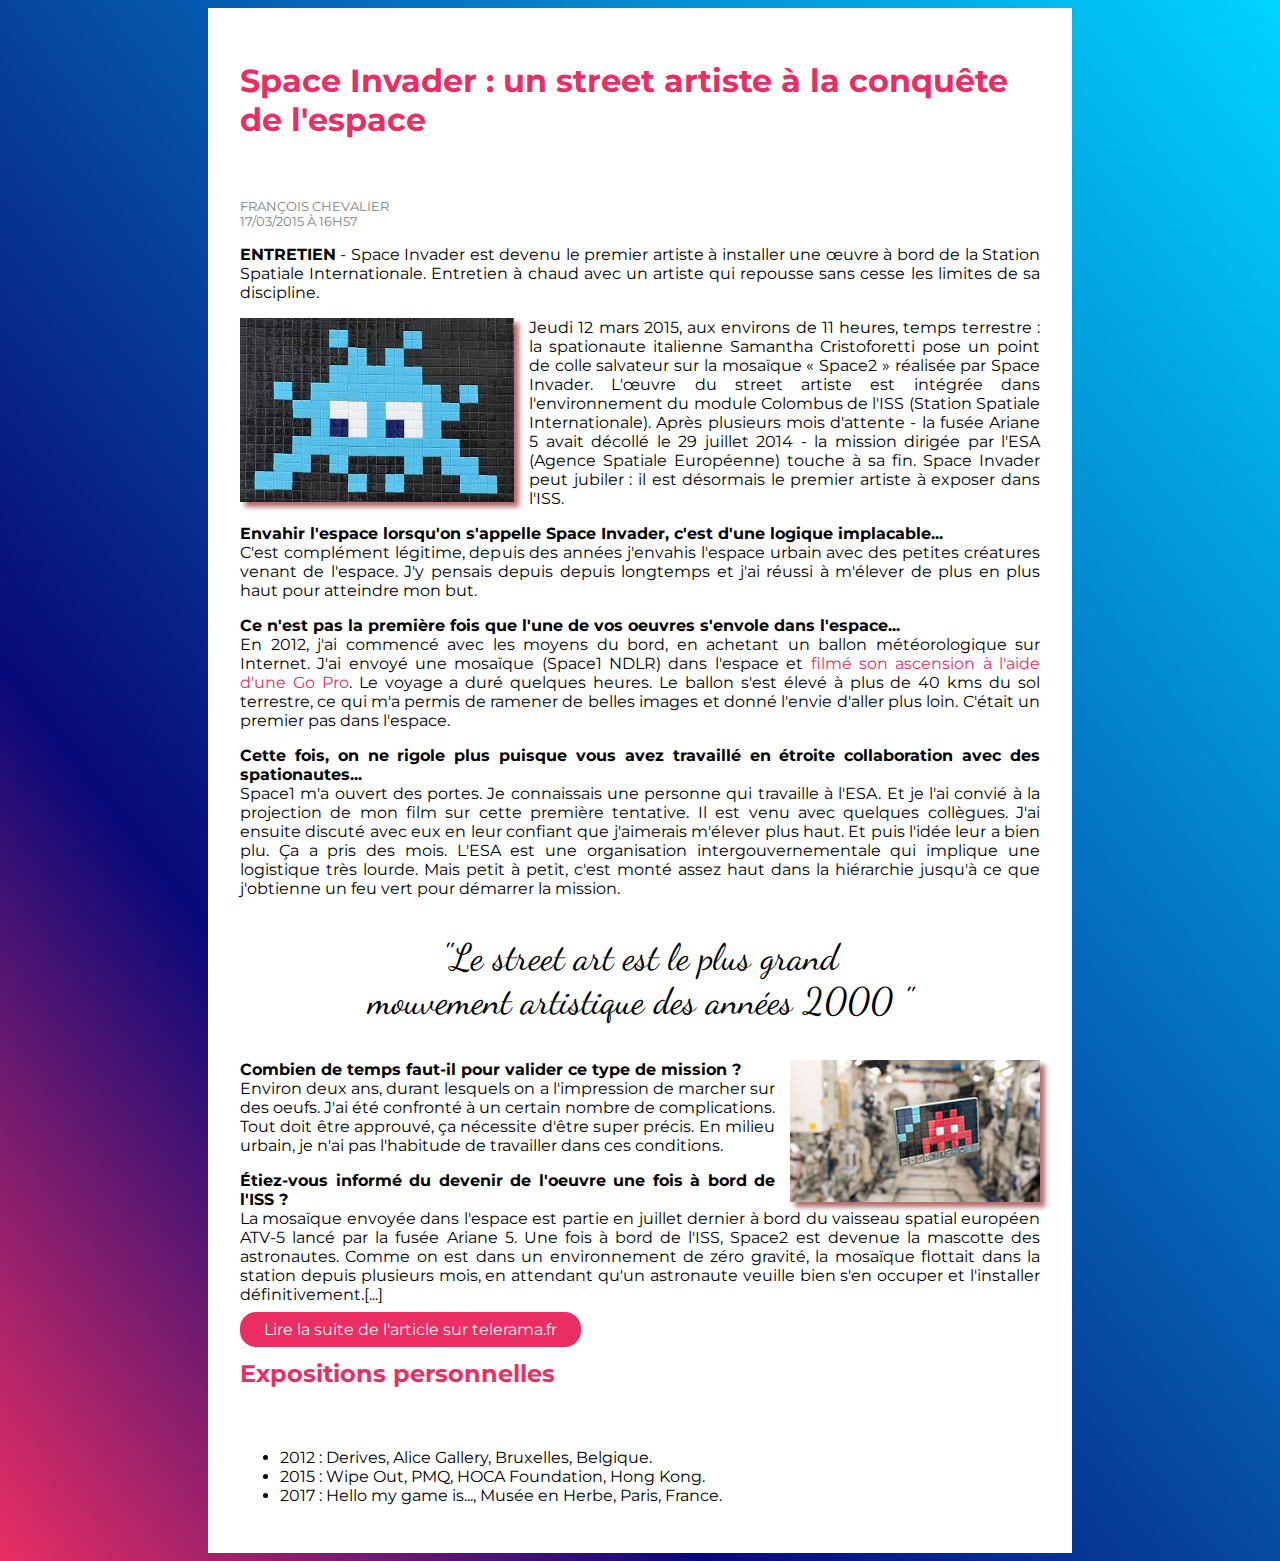
<file: TP1-HTML/index.html>
<!DOCTYPE html>
<html lang="fr">
<head>
    <meta charset="UTF-8">
    <link rel="stylesheet" href="style.css">
    <title>Space Invader : un street artiste à la conquête de l'espace</title>

<link href="https://fonts.googleapis.com/css2?family=Dancing+Script&family=Montserrat:ital,wght@0,400;0,700;1,400&display=swap" rel="stylesheet">

</head>

<body>
    <div class="main">
    <h1>Space Invader : un street artiste à la conquête de l'espace</h1>
    <p class="ref">François Chevalier<br>17/03/2015 à 16h57</p>
    <p><strong>ENTRETIEN</strong> - Space Invader est devenu le premier artiste à installer une œuvre à bord de la
        Station Spatiale Internationale. Entretien à chaud avec un artiste qui repousse sans cesse les limites de sa
        discipline.</p>

    <p><img src="images/spaceinvader-street.jpg" alt="" width="274" height="184" class="img-left">Jeudi 12 mars 2015, aux environs de 11
        heures, temps terrestre : la spationaute italienne Samantha Cristoforetti pose un point de colle salvateur sur
        la mosaïque « Space2 » réalisée par Space Invader. L'œuvre du street artiste est intégrée dans l'environnement
        du module Colombus de l'ISS (Station Spatiale Internationale). Après plusieurs mois d'attente - la fusée Ariane
        5 avait décollé le 29 juillet 2014 - la mission dirigée par l'ESA (Agence Spatiale Européenne) touche à sa fin.
        Space Invader peut jubiler : il est désormais le premier artiste à exposer dans l'ISS.</p>

    <p><strong>Envahir l'espace lorsqu'on s'appelle Space Invader, c'est d'une logique implacable...</strong>
        <br> C'est complément légitime, depuis des années j'envahis l'espace urbain avec des petites créatures venant de
        l'espace. J'y pensais depuis depuis longtemps et j'ai réussi à m'élever de plus en plus haut pour atteindre mon
        but.</p>

    <p><strong>Ce n'est pas la première fois que l'une de vos oeuvres s'envole dans l'espace...</strong>
        <br> En 2012, j'ai commencé avec les moyens du bord, en achetant un ballon météorologique sur Internet. J'ai
        envoyé une mosaïque (Space1 NDLR) dans l'espace et <a href="https://www.youtube.com/watch?v=dX0dPL50Nd4" >filmé
            son ascension à l'aide d'une Go Pro</a>. Le voyage a duré quelques heures. Le ballon s'est élevé à plus de
        40 kms du sol terrestre, ce qui m'a permis de ramener de belles images et donné l'envie d'aller plus loin.
        C'était un premier pas dans l'espace.</p>

    <p><strong>Cette fois, on ne rigole plus puisque vous avez travaillé en étroite collaboration avec des
            spationautes...</strong>
        <br> Space1 m'a ouvert des portes. Je connaissais une personne qui travaille à l'ESA. Et je l'ai convié à la
        projection de mon film sur cette première tentative. Il est venu avec quelques collègues. J'ai ensuite discuté
        avec eux en leur confiant que j'aimerais m'élever plus haut. Et puis l'idée leur a bien plu. Ça a pris des mois.
        L'ESA est une organisation intergouvernementale qui implique une logistique très lourde. Mais petit à petit,
        c'est monté assez haut dans la hiérarchie jusqu'à ce que j'obtienne un feu vert pour démarrer la mission.</p>
    <blockquote>"Le street art est le plus grand <br>mouvement artistique des années 2000 "</blockquote>
    <p>
        <a href="images/spaceinvader-gd.jpg" target="_blank" title="Agrandir l'image - Nouvel onglet"><img src="images/spaceinvader-pt.jpg" width="250" alt="" class="img-right"></a>
        <strong>Combien de temps faut-il pour valider ce type de mission ?</strong>
        <br> Environ deux ans, durant lesquels on a l'impression de marcher sur des oeufs. J'ai été confronté à un
        certain nombre de complications. Tout doit être approuvé, ça nécessite d'être super précis. En milieu urbain, je
        n'ai pas l'habitude de travailler dans ces conditions.
    </p>
    <p><strong>Étiez-vous informé du devenir de l'oeuvre une fois à bord de l'ISS ?</strong>
        <br> La mosaïque envoyée dans l'espace est partie en juillet dernier à bord du vaisseau spatial européen ATV-5
        lancé par la fusée Ariane 5. Une fois à bord de l'ISS, Space2 est devenue la mascotte des astronautes. Comme on
        est dans un environnement de zéro gravité, la mosaïque flottait dans la station depuis plusieurs mois, en
        attendant qu'un astronaute veuille bien s'en occuper et l'installer définitivement.[...]</p>

    <p class="lasuite"><a href="http://www.telerama.fr/sortir/space-invader-un-street-artiste-a-la-conquete-de-l-espace,124024.php">Lire
            la suite de l'article sur telerama.fr</a></p>

    <h2>Expositions personnelles</h2>
    <ul>
        <li>2012 : Derives, Alice Gallery, Bruxelles, Belgique.</li>
        <li>2015 : Wipe Out, PMQ, HOCA Foundation, Hong Kong.</li>
        <li>2017 : Hello my game is..., Musée en Herbe, Paris, France.</li>
    </ul>
</div>
</body>

</html>
</file>
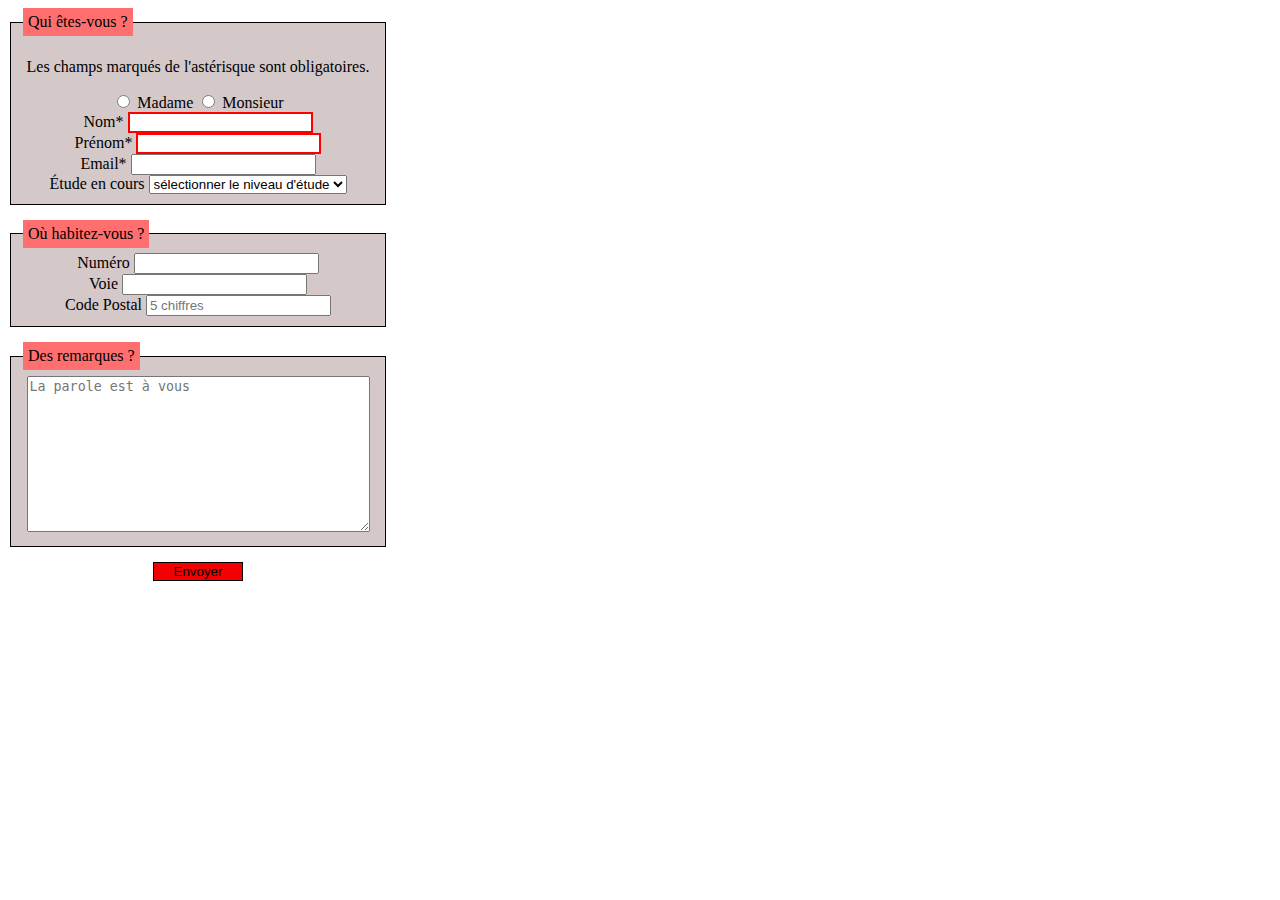
<file: TP Formulaires/exercice 2/index.html>
<!DOCTYPE html>
<html lang="en">
<head>
    <meta charset="UTF-8">
    <meta name="viewport" content="width=device-width, initial-scale=1.0">
    <link rel="stylesheet" href="style.css">
    <title>exercice 2</title>
</head>
<body>
    <form>
        <fieldset>
            <legend>Qui êtes-vous ?</legend>
            <p>Les champs marqués de l'astérisque sont obligatoires.</p>
            
            <input type="radio" name="bonjour" id="md" required> 
            <label for="md">Madame</label> <!-- for +="" et id="" sont identique lorsque l'on, veut associer le label a une zone de formulaire-->
            <input type="radio" name="bonjour" id="md" required>
            <label for="md">Monsieur</label> <br>
            <label for="cd" >Nom*</label>
            <input type="text" name="" id="cd" required><br>
            <label for="ef">Prénom*</label>
            <input type="text" name="" required><br>
            <label for="rt">Email*</label>
            <input type="email" name="" ><br>
            <label for="tr">Étude en cours</label>
            <select name="" > 
                <option value="">sélectionner le niveau d'étude </option>
                <option value="">Option 1</option>
                <option value="">Option 2</option>
                <option value="">Option 3</option>
             </select>
    </fieldset>
    <fieldset>
        <legend>Où habitez-vous ?</legend>
        <label for="">Numéro</label>
        <input type="text" name="" ><br>
        <label for="">Voie</label>
        <input type="text" name="" ><br>
        <label for="">Code Postal</label>
        <input type="text" placeholder="5 chiffres" name="" pattern="[0-9 {5}" >
    </fieldset>
    <fieldset>
        <legend>Des remarques ?</legend>
        <textarea name="" id="" cols="40" rows="10" placeholder="La parole est à vous" ></textarea>
    </fieldset>
    <input class="submit" type="submit" value="Envoyer" name="">

    </form>
</body>
</html>
</file>
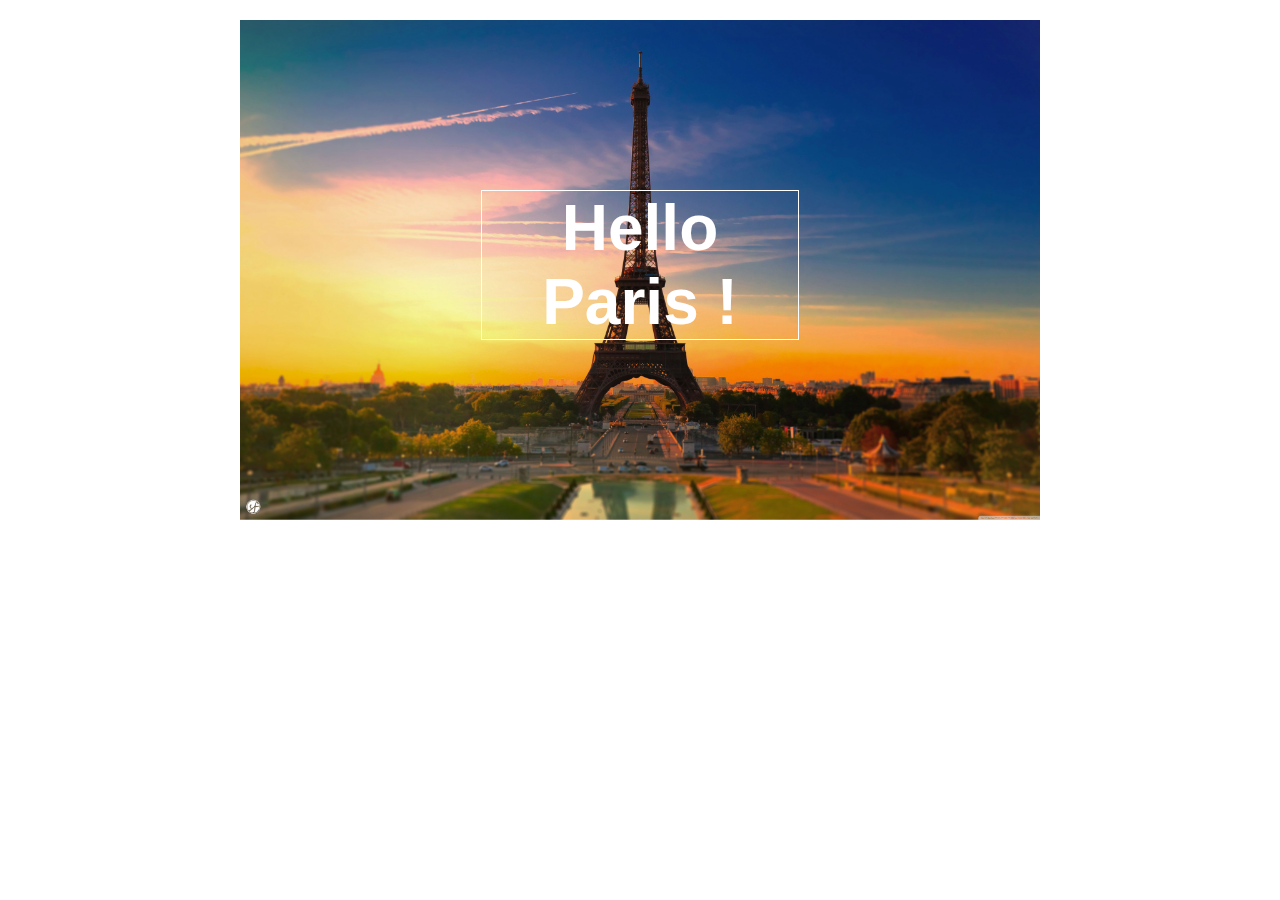
<file: TP Background/index1.html>
<!DOCTYPE html>
<html lang="fr">
  <head>
    <meta charset="utf-8">  
    <title>Background (ex1)</title> 
    <style>

    body {
      background-image: url("img/fond2.jpg");
      background-size: 800px ;
      background-repeat: no-repeat;
      background-position: center 20px; /*d'abord largeur puis hauteur*/
      }
    

    .hello {
      font-family: 'century gothic', sans-serif;
      font-size: 4em;
      border:solid 1px white;
      text-align: center;
      color: white;
      width: 25%;
      margin: auto;
      margin-top: 15%;

    }
    </style> 
  </head>
  <body>
  <h1 class="hello">
    Hello Paris !
  </h1>
    
  </body>
</html>
</file>
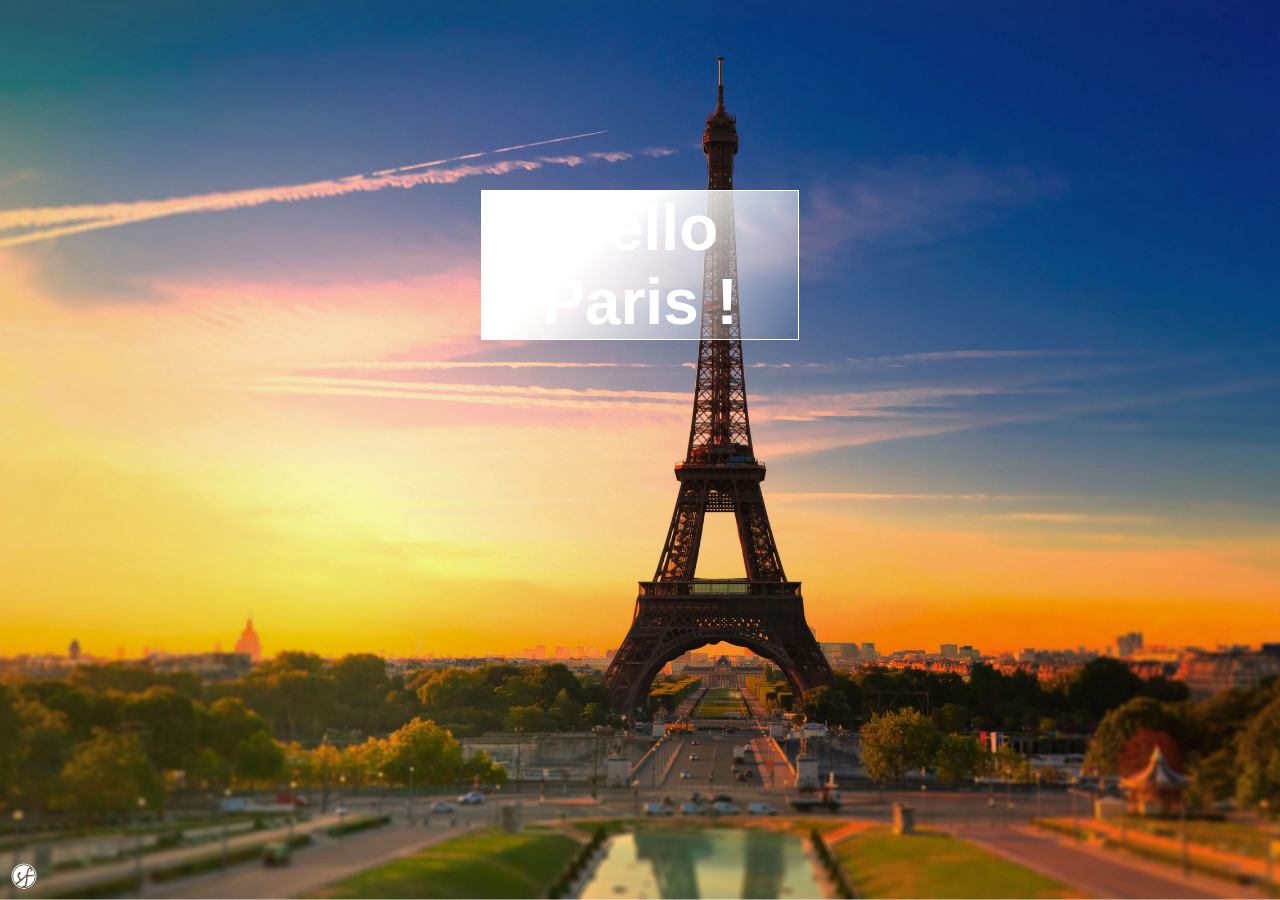
<file: TP Background/index2.html>
<!DOCTYPE html>
<html lang="fr">
  <head>
    <meta charset="utf-8">  
    <title>Background (Ex2) </title> 
    <style>

    body {
      background-image: url("img/fond2.jpg");
      background-size: cover;
      background-attachment: fixed;
      }/*on peut aussi fixer un display au parent ( le body) et caler un justify (vertilcalement) et align (horizontalemen) content dans l'item*/
    /* display : flex;
    justify-content:center;
    align-intem;*/

    .hello {
      font-family: 'century gothic', sans-serif;
      font-size: 4em;
      border:solid 1px white;
      text-align: center;
      color: white;
      width: 25%;
      margin: auto;
      margin-top: 15%;
      background: linear-gradient(138deg, rgba(255,255,255,1) 37%, rgba(255,255,255,0.01851851851851849) 100%);
    }
    </style> 
  </head>
  <body>
  <h1 class="hello">
    Hello Paris !
  </h1>
    
  </body>
</html>
</file>
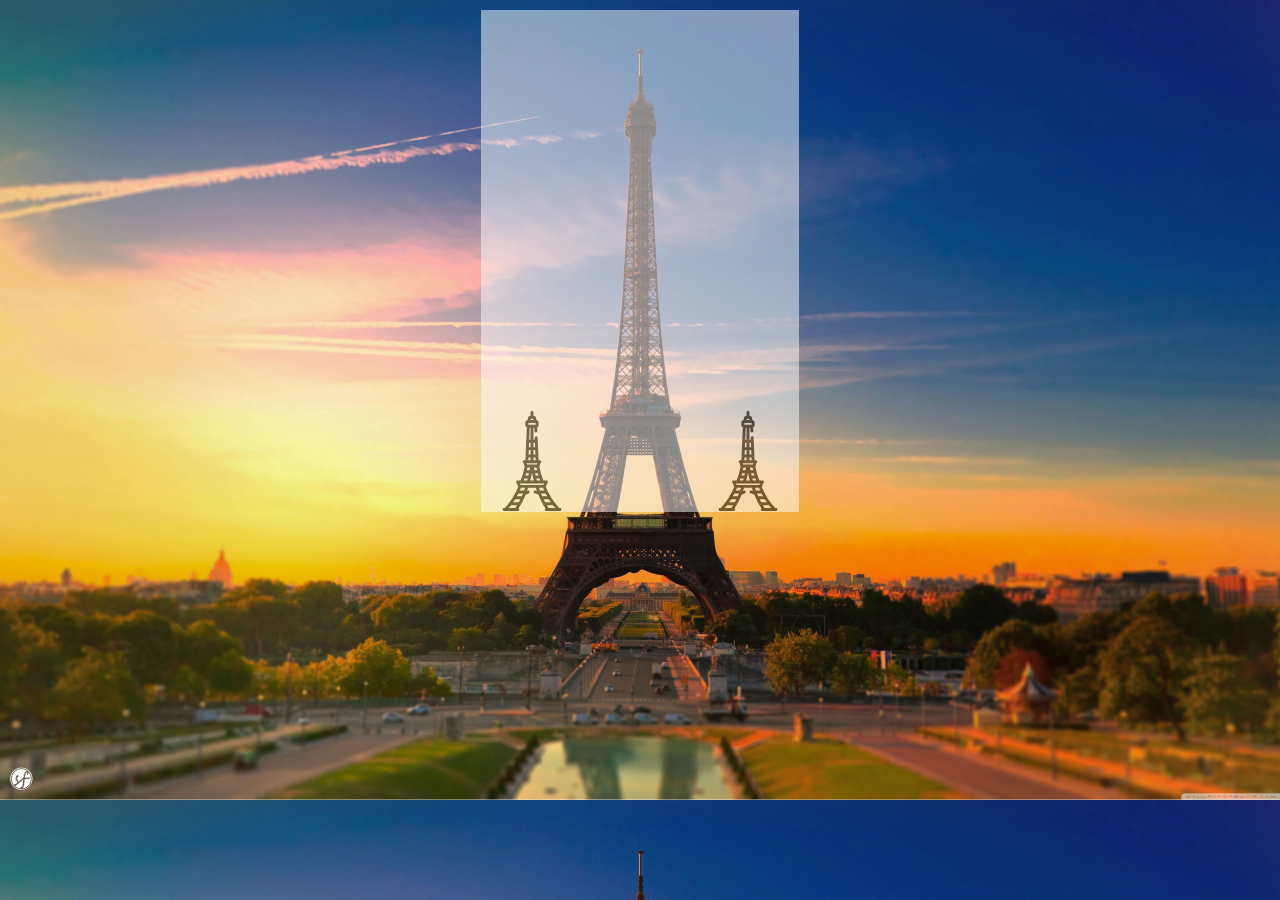
<file: TP Background/index3.html>
<!DOCTYPE html>
<html lang="fr">
  <head>
    <meta charset="utf-8">  
    <title>Background (ex3)</title> 
    <style>

    body {
      background-image: url("img/fond2.jpg");
      background-size: cover ;
      }
    

    .hello {
      font-family: 'century gothic', sans-serif;
      font-size: 4em;
      border:solid 1px white;
      text-align: center;
      color: white;
      width: 25%;
      height: 500px;
      margin: auto;
      margin-top: 10px;
      background-color: rgba(255,255,255,255);
      opacity: 50%;
      background-image: url(img/eiffel-tower.svg), url(img/eiffel-tower.svg);
      background-size: 100px;
      background-position: bottom right, bottom left;
      background-repeat:no-repeat ;

    }
    </style> 
  </head>
  <body>
  <h1 class="hello">
    Hello Paris !
  </h1>
    
  </body>
</html>
</file>
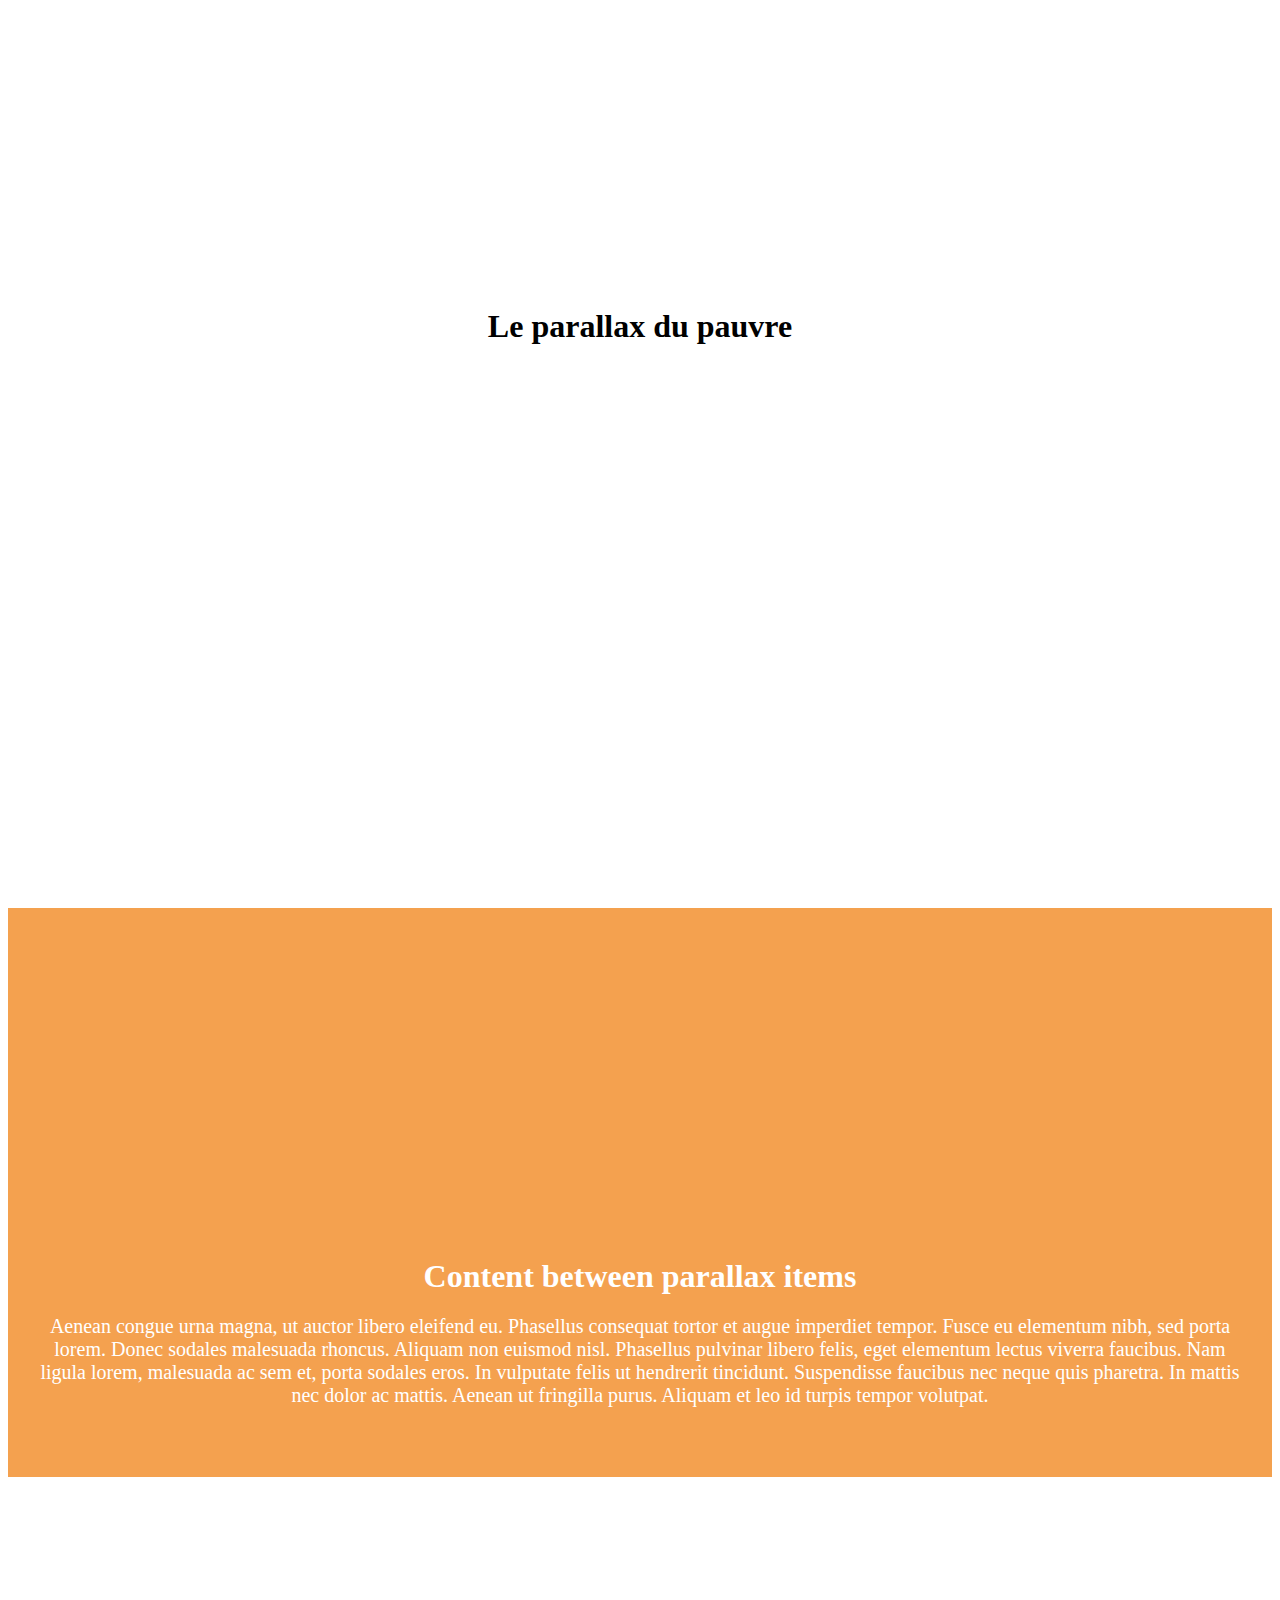
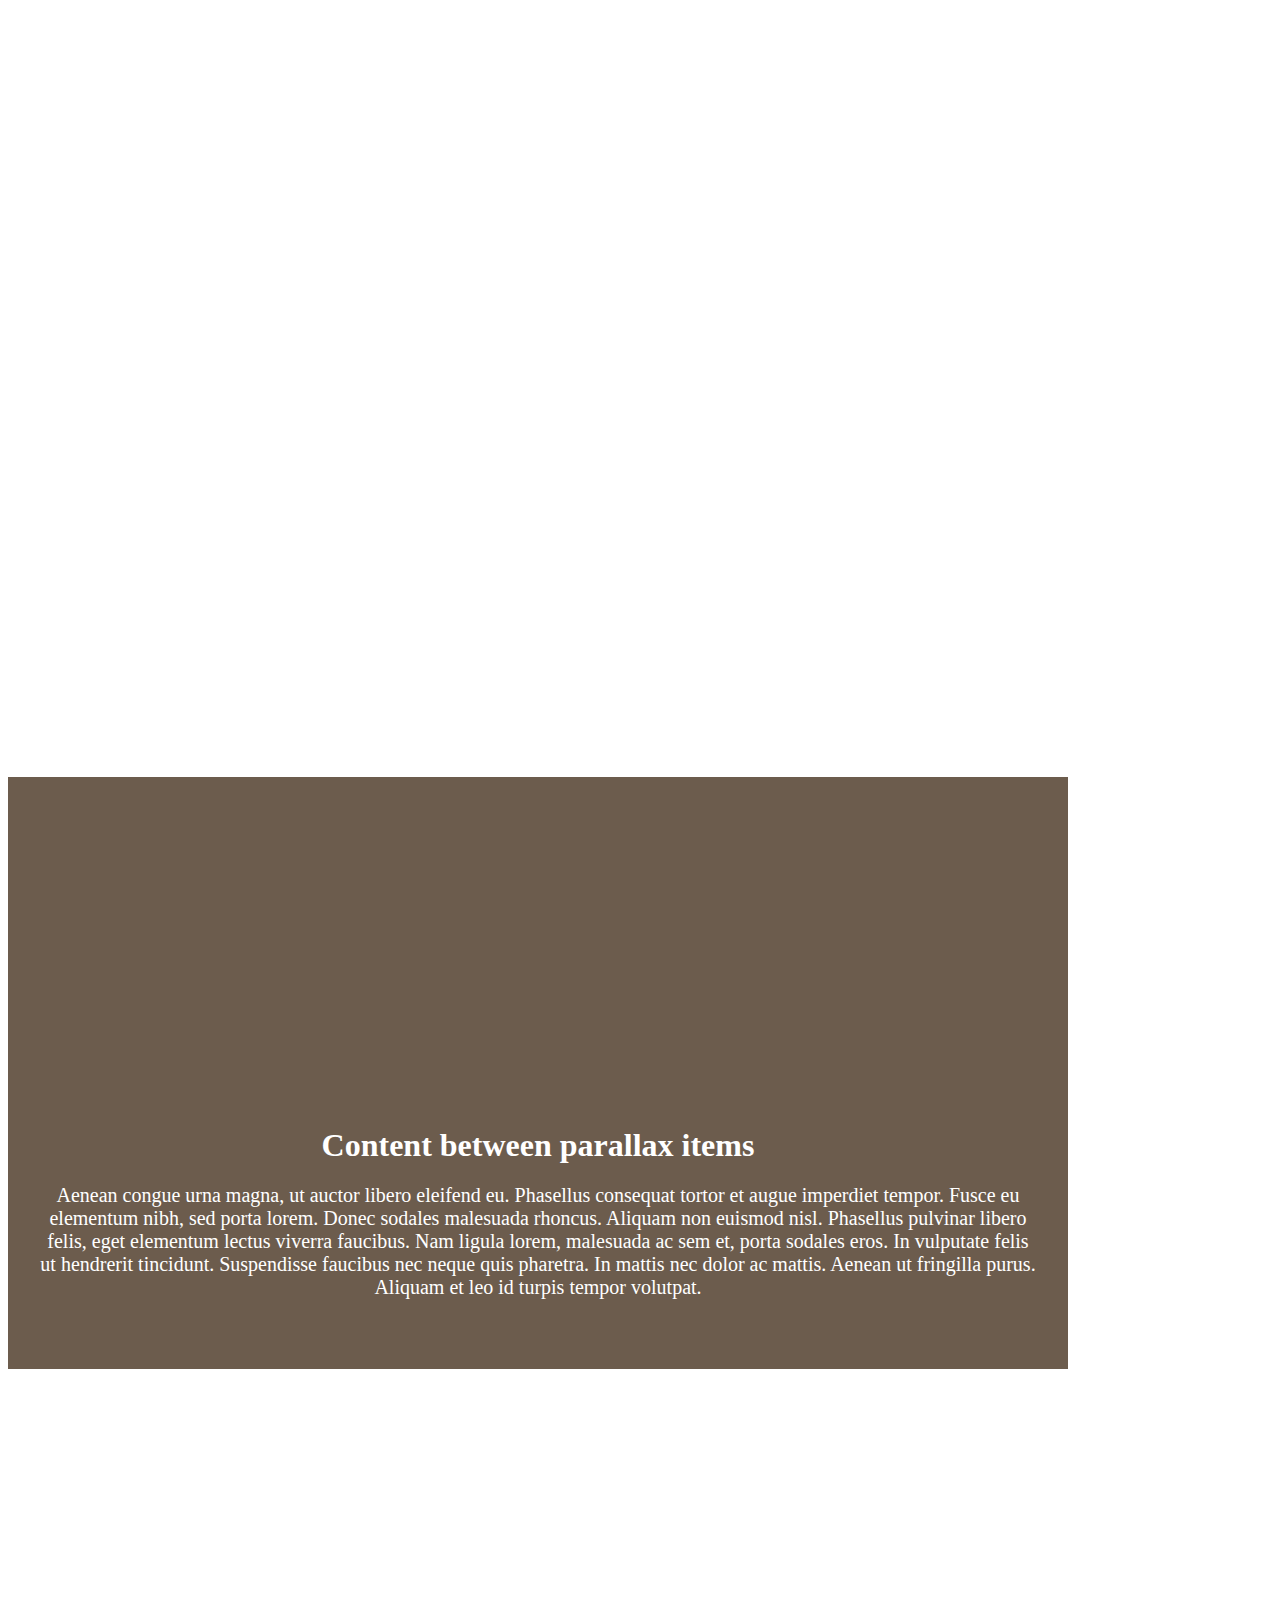
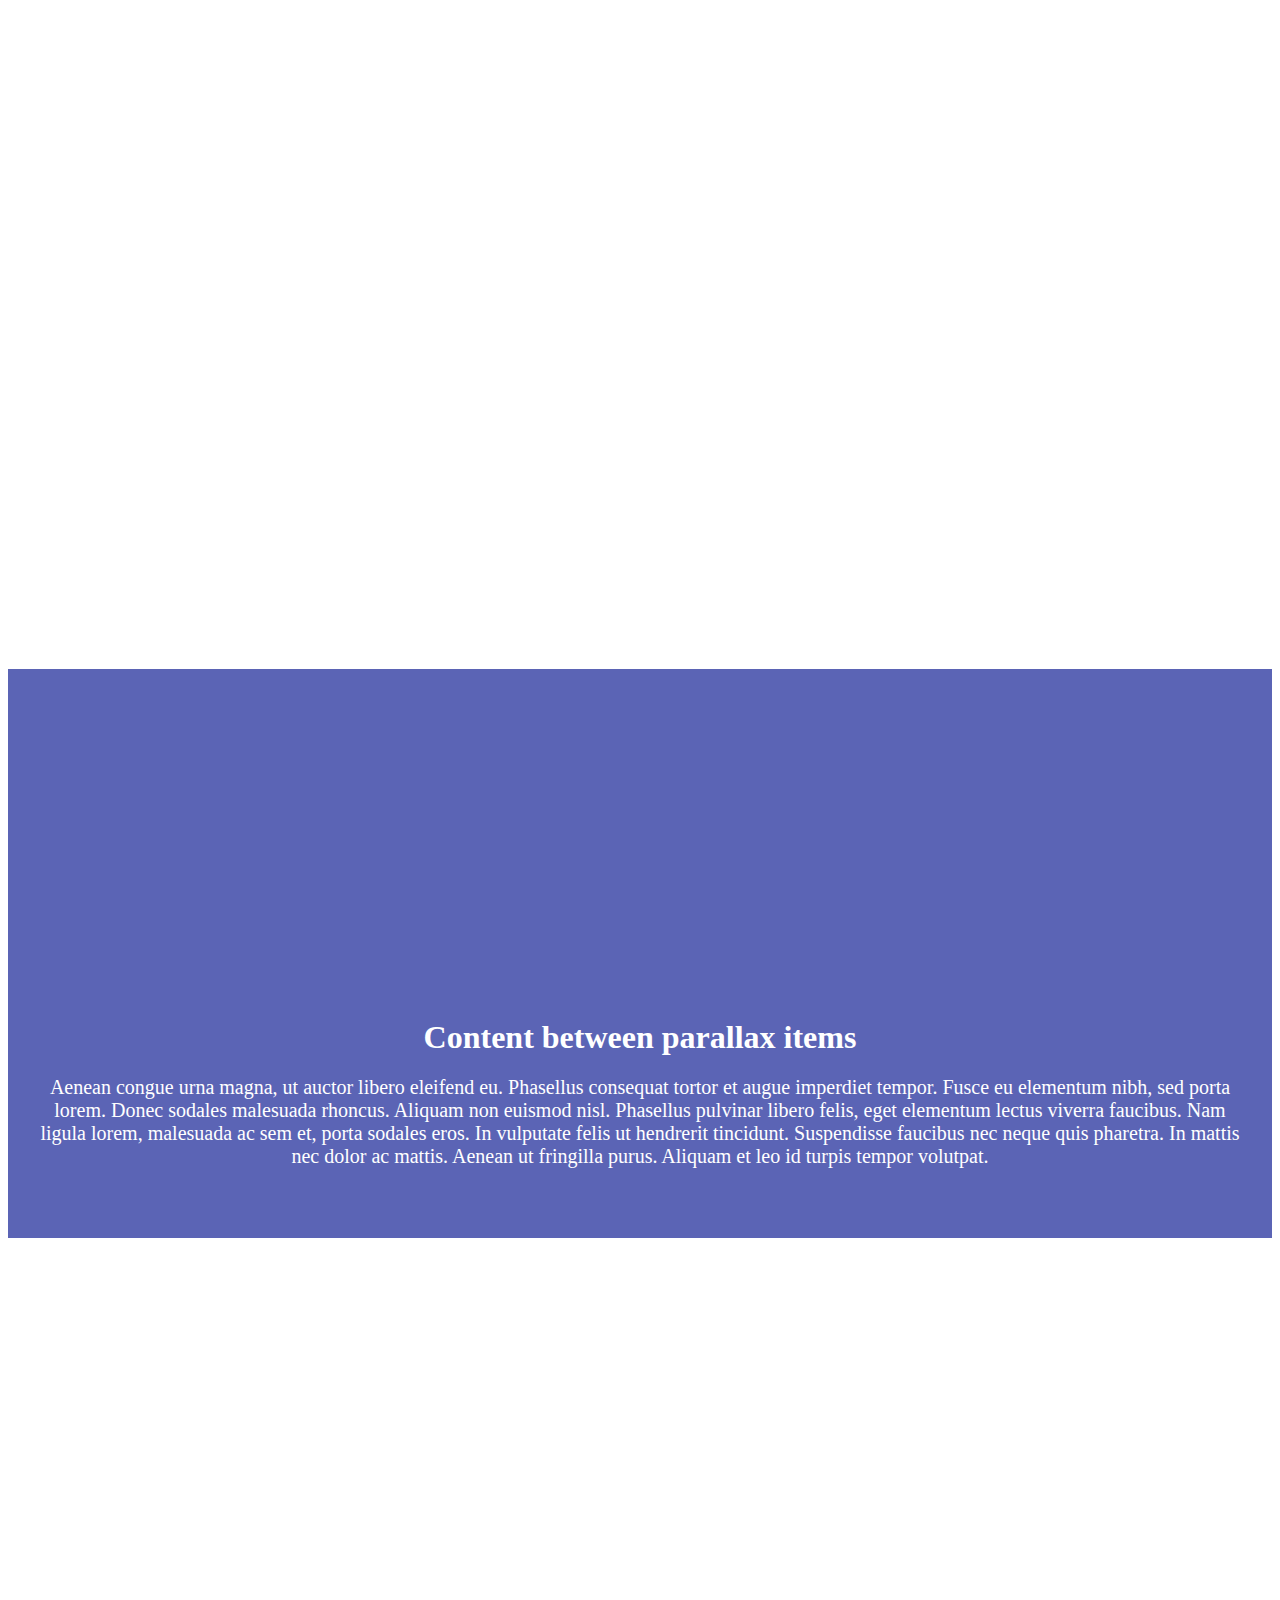
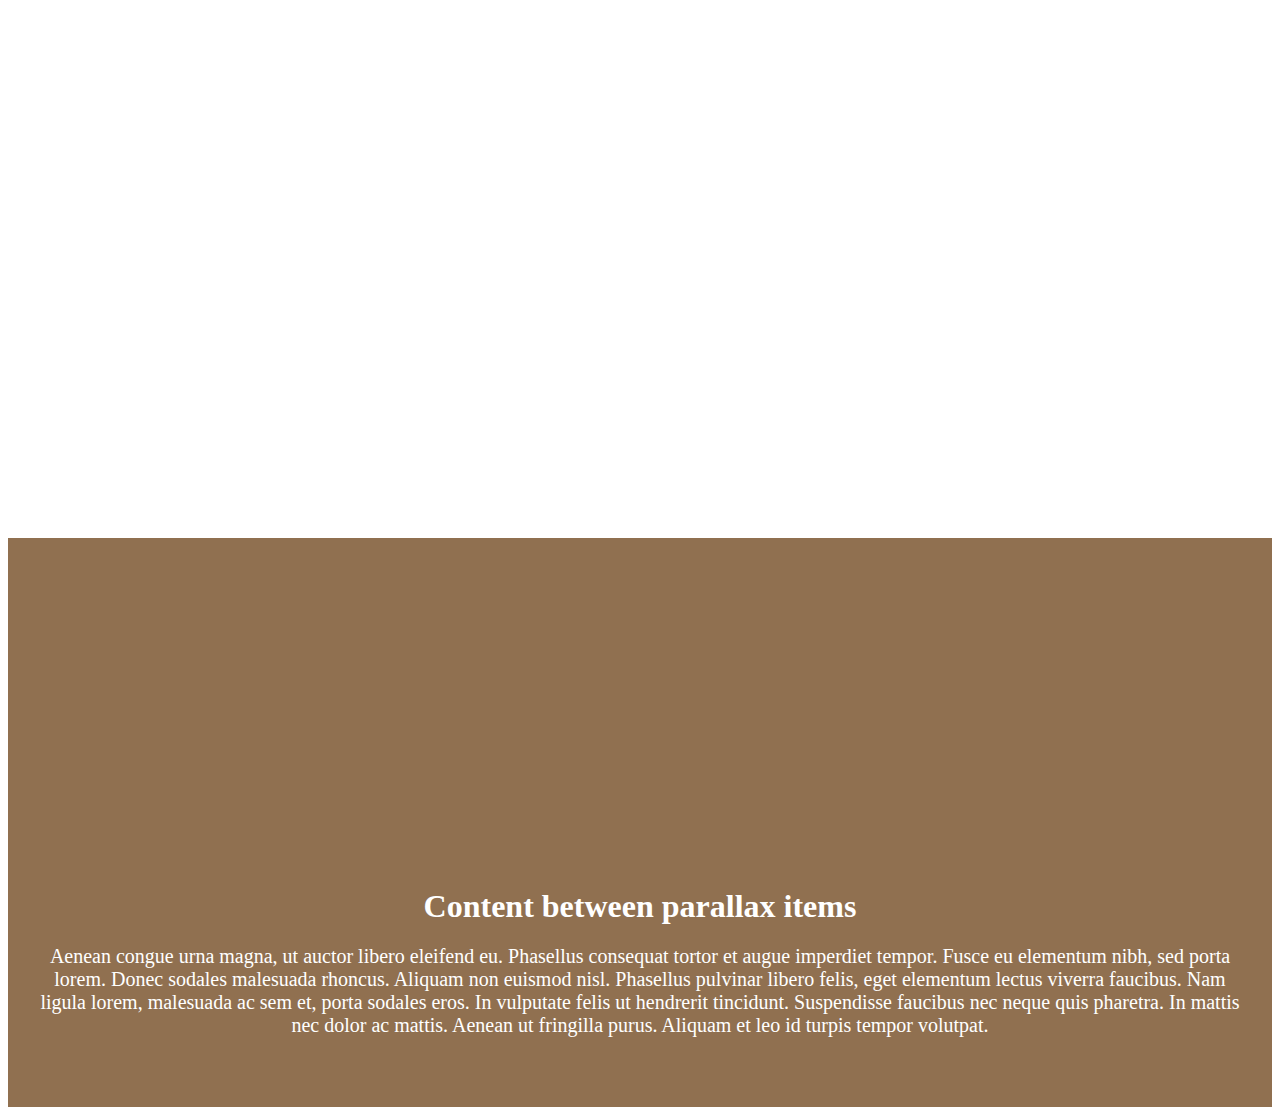
<file: TP Background/index4.html>
<!DOCTYPE html>
<html lang="fr">
<head>
    <meta charset="UTF-8">
    <meta http-equiv="X-UA-Compatible" content="IE=edge">
    <meta name="viewport" content="width=device-width, initial-scale=1.0">
    <title>Background/Parallax</title>
    <style>
 
  .fixed-parallax .image{
  position: relative;
  height: 100vh;
  background-attachment: fixed;
  background-position: center top;
  background-size: cover;
  /*display: flex; pour aligner le h1*/
}
.fixed-parallax .image.one {
  background-image: url("https://i.pinimg.com/originals/cf/86/52/cf8652b765c5d5aa01ce81d766af3b05.jpg");
}
.fixed-parallax .image.two {
  background-image: url("https://i.ytimg.com/vi/DB-SgmfG_eM/maxresdefault.jpg");
}
.fixed-parallax .image.three {
  background-image: url("https://i.kinja-img.com/gawker-media/image/upload/c_scale,f_auto,fl_progressive,pg_1,q_80,w_800/nujh2rabfzeyh2su7kfe.jpg");
}
.fixed-parallax .image.four {
  background-image: url("https://www.toxsick.fr/wp-content/uploads/2019/03/0.2-birth-by-sleep-945x532.jpg");
}

.content1 {
  text-align: center;
  padding: 50px 30px;
  font-size: 1.25rem;
  color: #fff;
  background-color: rgba(240, 130, 20, 0.75);
}
.content2 {
  max-width: 1000px; /* lorsquelle atteint les 1000px elle arrete de se retracter*/
  text-align: center;
  padding: 50px 30px;
  font-size: 1.25rem;
  color: #fff;
  background-color: rgba(59, 38, 17, 0.75);
}
.content3 {
  text-align: center;
  padding: 50px 30px;
  font-size: 1.25rem;
  color: #fff;
  background-color: rgba(36, 48, 156, 0.75);
}
.content4 {
  text-align: center;
  padding: 50px 30px;
  font-size: 1.25rem;
  color: #fff;
  background-color: rgba(107, 64, 21, 0.75);
}
h1{
    font-size: 2rem;
    text-align: center;
    margin:auto;
    padding-top: 300px;
}
    </style>
</head>
<body>
   
    <div class="fixed-parallax">
        <div class="image one"><h1>Le parallax du pauvre</h1></div>
        
        <div class="content1">
            <h1>Content between parallax items</h1>
            <p>Aenean congue urna magna, ut auctor libero eleifend eu. Phasellus consequat tortor et augue imperdiet tempor. Fusce eu elementum nibh, sed porta lorem. Donec sodales malesuada rhoncus. Aliquam non euismod nisl. Phasellus pulvinar libero felis, eget elementum lectus viverra faucibus. Nam ligula lorem, malesuada ac sem et, porta sodales eros. In vulputate felis ut hendrerit tincidunt. Suspendisse faucibus nec neque quis pharetra. In mattis nec dolor ac mattis. Aenean ut fringilla purus. Aliquam et leo id turpis tempor volutpat.</p>
        </div>
        <div class="image two"></div>
        <div class="content2">
            <h1>Content between parallax items</h1>
            <p>Aenean congue urna magna, ut auctor libero eleifend eu. Phasellus consequat tortor et augue imperdiet tempor. Fusce eu elementum nibh, sed porta lorem. Donec sodales malesuada rhoncus. Aliquam non euismod nisl. Phasellus pulvinar libero felis, eget elementum lectus viverra faucibus. Nam ligula lorem, malesuada ac sem et, porta sodales eros. In vulputate felis ut hendrerit tincidunt. Suspendisse faucibus nec neque quis pharetra. In mattis nec dolor ac mattis. Aenean ut fringilla purus. Aliquam et leo id turpis tempor volutpat.</p>
        </div>
        <div class="image three"></div>
        <div class="content3">
            <h1>Content between parallax items</h1>
            <p>Aenean congue urna magna, ut auctor libero eleifend eu. Phasellus consequat tortor et augue imperdiet tempor. Fusce eu elementum nibh, sed porta lorem. Donec sodales malesuada rhoncus. Aliquam non euismod nisl. Phasellus pulvinar libero felis, eget elementum lectus viverra faucibus. Nam ligula lorem, malesuada ac sem et, porta sodales eros. In vulputate felis ut hendrerit tincidunt. Suspendisse faucibus nec neque quis pharetra. In mattis nec dolor ac mattis. Aenean ut fringilla purus. Aliquam et leo id turpis tempor volutpat.</p>
        </div>
        <div class="image four"></div>
        <div class="content4">
            <h1>Content between parallax items</h1>
            <p>Aenean congue urna magna, ut auctor libero eleifend eu. Phasellus consequat tortor et augue imperdiet tempor. Fusce eu elementum nibh, sed porta lorem. Donec sodales malesuada rhoncus. Aliquam non euismod nisl. Phasellus pulvinar libero felis, eget elementum lectus viverra faucibus. Nam ligula lorem, malesuada ac sem et, porta sodales eros. In vulputate felis ut hendrerit tincidunt. Suspendisse faucibus nec neque quis pharetra. In mattis nec dolor ac mattis. Aenean ut fringilla purus. Aliquam et leo id turpis tempor volutpat.</p>
    </div>
</div>
</body>
</html>
</file>
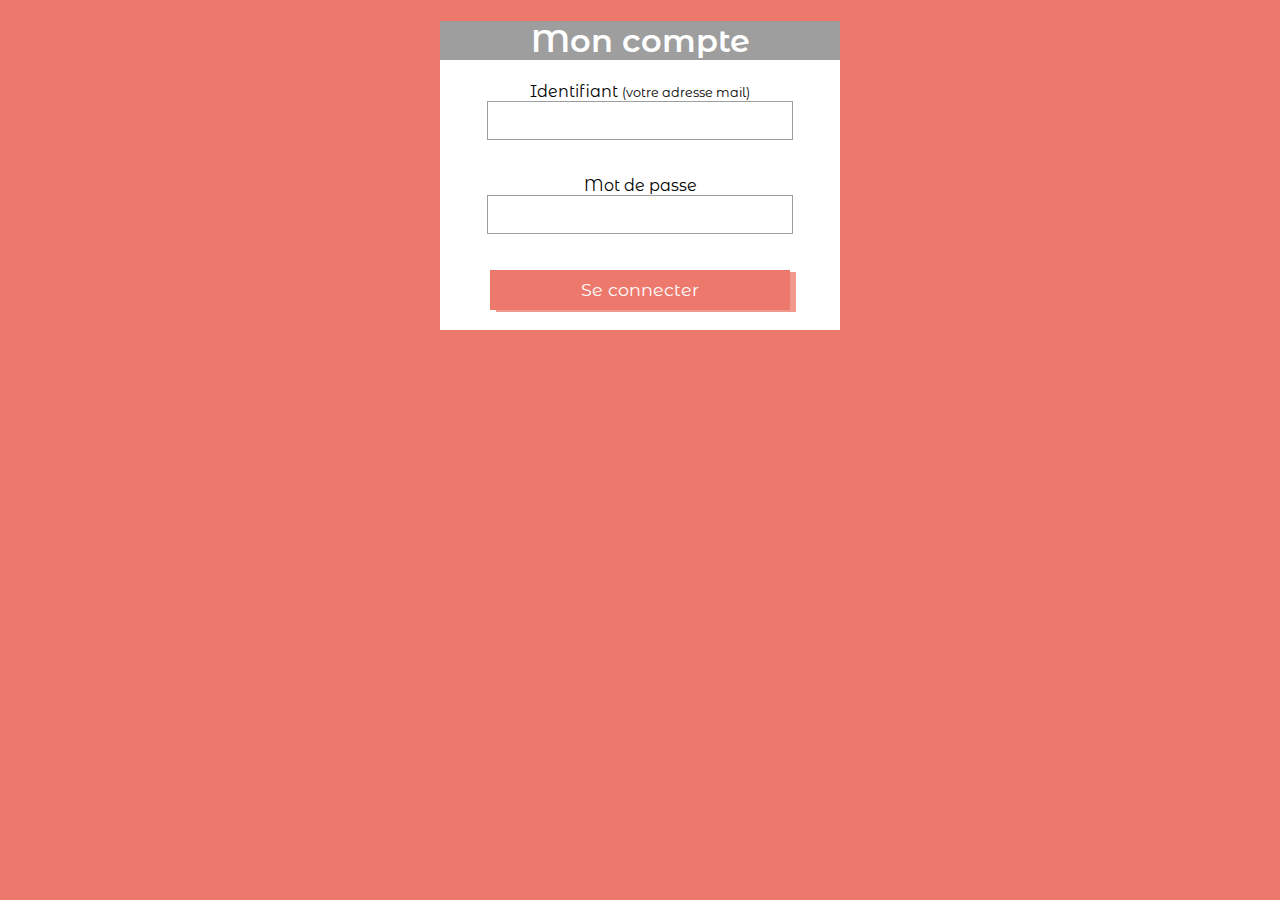
<file: TP Formulaires/exercice 1/formulaire.html>
<!DOCTYPE html>
<html lang="fr">
<head>
    <meta charset="UTF-8">
    <meta name="viewport" content="width=device-width, initial-scale=1.0">
    <title>exercice 1 formulaire</title>
    <link rel="stylesheet" href="css.css">
    <link rel="preconnect" href="https://fonts.gstatic.com">
<link href="https://fonts.googleapis.com/css2?family=Montserrat+Alternates:wght@400;600&display=swap" rel="stylesheet">
</head>
<body>
    
    <form action="" method="">
        <h1>Mon compte</h1>
        <p><label>Identifiant <span>(votre adresse mail)</span> </label>
            <input type="email" name=""></p>
        <p><label>Mot de passe</label>
            <input type="password" name=""></p>
        <input type="submit"  value="Se connecter" name="">
    </form>
</body>
</html>

<!-- name = qu'on donne au formaluaire en php
value = valeur qui apparait sur la page dans l'élement
label= balise accessiblité qui relie un élément à celui ci
initialment les input sont des inline donc on rajouute des parapgraphe pour générer des saut de lignes

-->
</file>
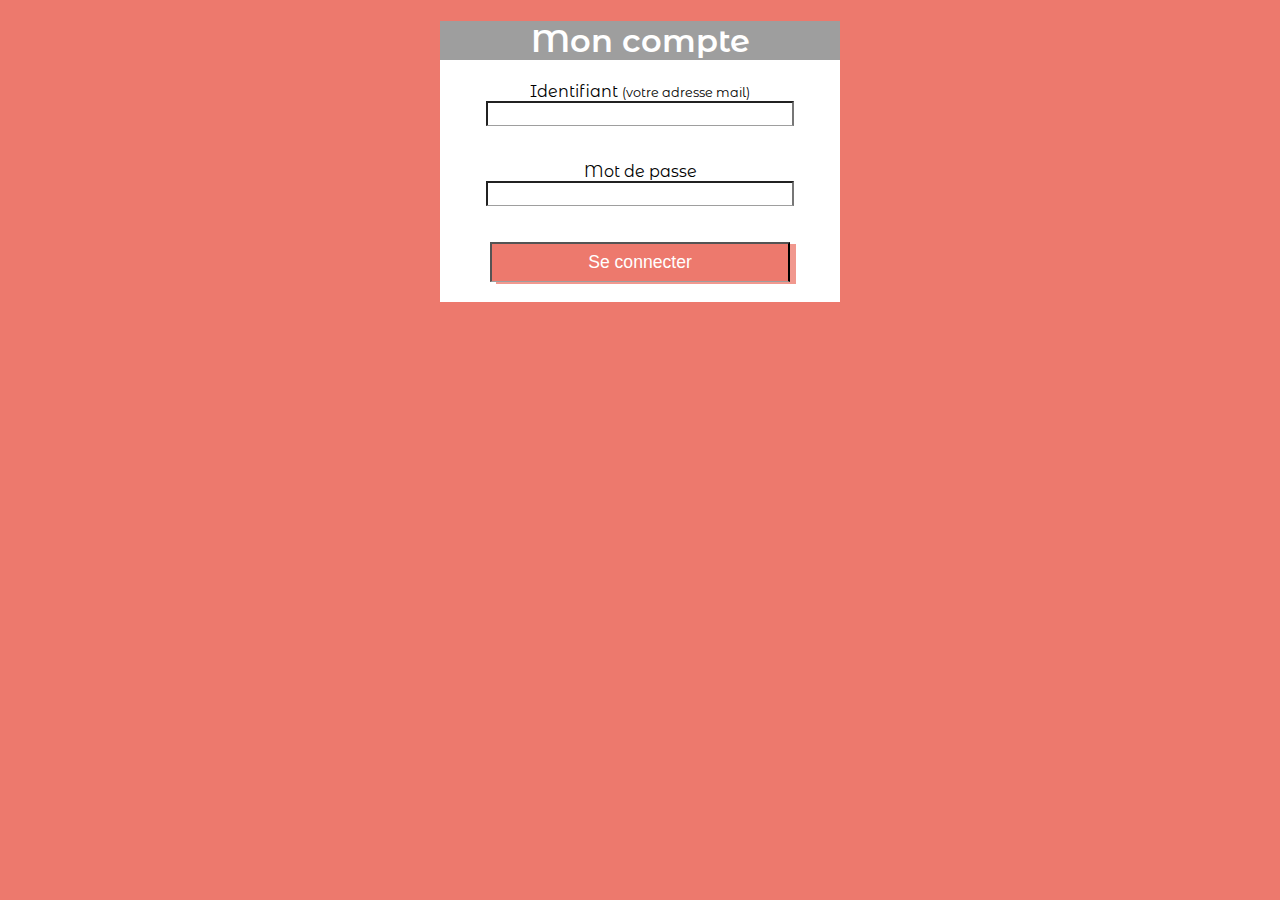
<file: TP Formulaires/exercice 1/formulairebis.html>
<!DOCTYPE html>
<html lang="fr">
<head>
    <meta charset="UTF-8">
    <meta name="viewport" content="width=device-width, initial-scale=1.0">
    <title>exercice 1 bis formulaire</title>
    <link rel="stylesheet" href="cssbis.css">
    <link rel="preconnect" href="https://fonts.gstatic.com">
<link href="https://fonts.googleapis.com/css2?family=Montserrat+Alternates:wght@400;600&display=swap" rel="stylesheet">
</head>
<body>
    
    <form>
        <h1>Mon compte</h1>
        <p><label for="">Identifiant <span>(votre adresse mail)</span> </label>
            <input type="email" name=""></p>
        <p><label for="">Mot de passe</label>
            <input type="password" name=""></p>
        <input type="submit"  value="Se connecter" name="">
    </form>
</body>
</html>
</file>
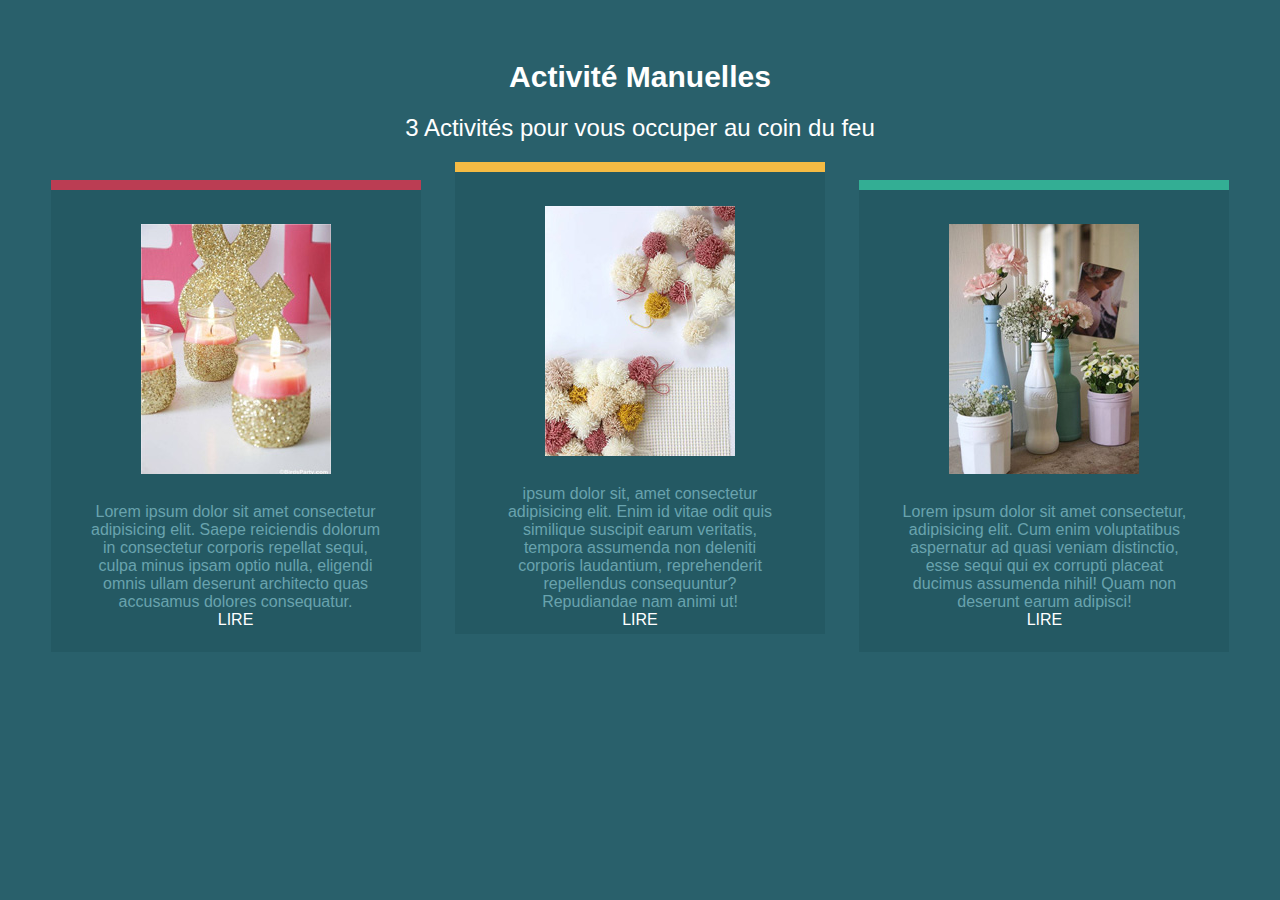
<file: TP reproduction/exercice1/reproductionmaquette.html>
<html lang="fr">
<head>
    <meta charset="UTF-8">
    <meta name="viewport" content="width=device-width, initial-scale=1.0">
    <link rel="stylesheet" href="stylee.css">
    <title>Reproduction Maquette</title>
</head>
<body>
    <h1>Activité Manuelles</h1>
    <h2>3 Activités pour vous occuper au coin du feu</h2>
    <div class="section1">
        <img src="images/Image.png" alt="">
        <p>Lorem ipsum dolor sit amet consectetur adipisicing elit. Saepe reiciendis dolorum in consectetur corporis repellat sequi, culpa minus ipsam optio nulla, eligendi omnis ullam deserunt architecto quas accusamus dolores consequatur.<br>
            <a href="#" class="a1">Lire</a>
        </p>
        
    </div>
    <div class="section2">
        <img src="images/Image2.png" alt="">
        <p> ipsum dolor sit, amet consectetur adipisicing elit. Enim id vitae odit quis similique suscipit earum veritatis, tempora assumenda non deleniti corporis laudantium, reprehenderit repellendus consequuntur? Repudiandae nam animi ut!<br>
        <a href="#" class="a2">Lire</a>
        </p>
        
    
    </div>
    <div class="section3">
        <img src="images/Image1.png" alt="">
         <p>Lorem ipsum dolor sit amet consectetur, adipisicing elit. Cum enim voluptatibus aspernatur ad quasi veniam distinctio, esse sequi qui ex corrupti placeat ducimus assumenda nihil! Quam non deserunt earum adipisci!<br>
            <a href="#" class="a3">Lire</a>
         </p>
       
    </div>
</body>
</html>
</file>
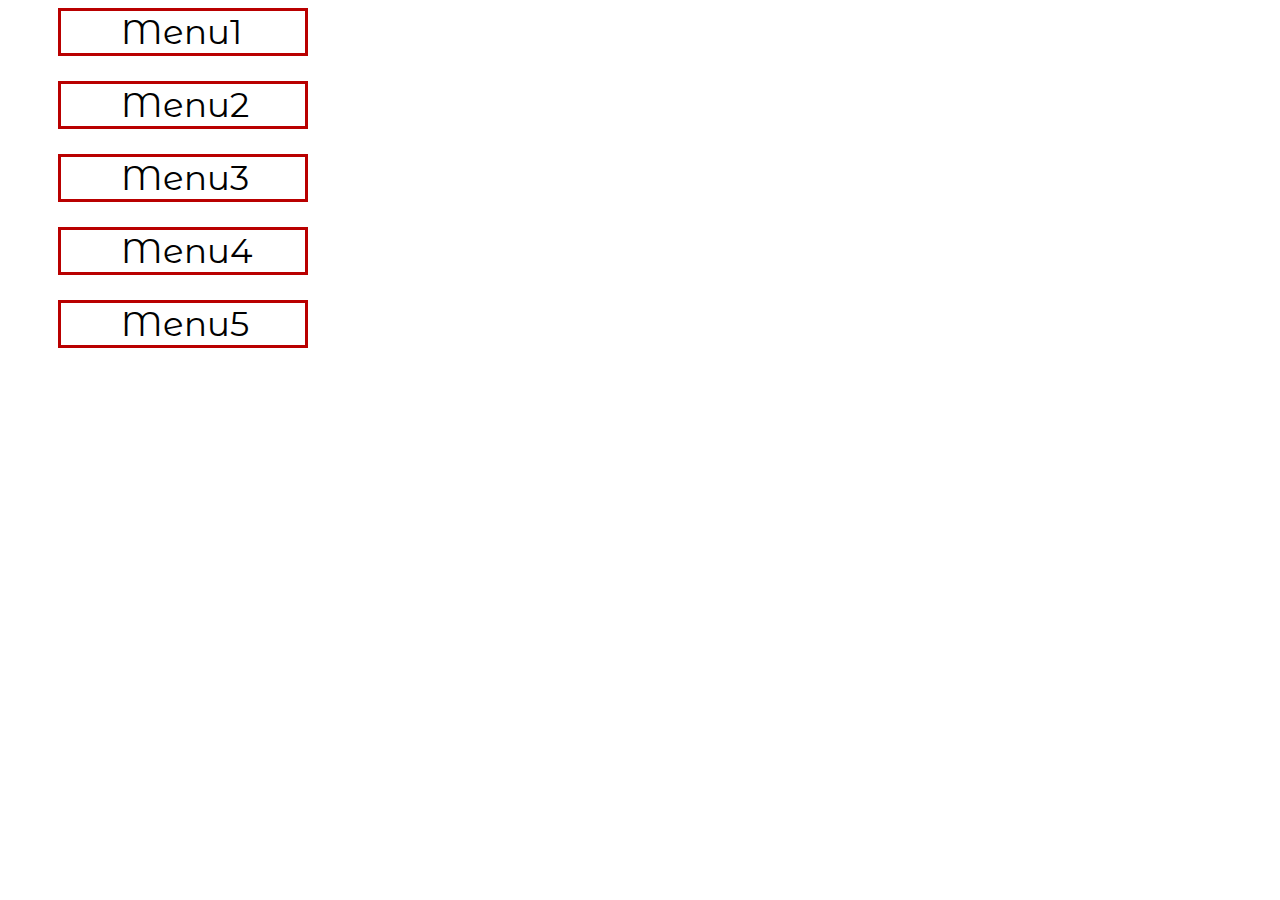
<file: TP reproduction/exercice2/Page.html>
<!DOCTYPE html>
<html lang="fr">
<head>
    <meta charset="UTF-8">
    <meta name="viewport" content="width=device-width, initial-scale=1.0">
    <title>Menu Vertical</title>
    <link rel="preconnect" href="https://fonts.gstatic.com">
    <link href="https://fonts.googleapis.com/css2?family=Montserrat+Alternates:ital@1&display=swap" rel="stylesheet">
<style>
    *{
        box-sizing: border-box;
    }
    body{
    font-family: 'Montserrat Alternates', sans-serif;
    }
    section{
    margin-left:50px;
    font-size: 2.125rem;
    border:solid #B90000 3px;
    margin-bottom: 25px;
    width: 250px;
    transition: 0.8s; /* on met dans la transition dans la balise générale pour qu'elle s'apllique sur et le survole et quand on enlève souris */
    }
    section:hover{
        background-color: #B90000;
        margin-left: 100px;
        
    }
    a{
        text-decoration: none;
        color: black;
        padding-left: 60px;
        padding-right: 60px;
    }
    a:hover{
        color: white;
    }
</style>
</head>
<body>
<section><a href="#">Menu1</a></section><section><a href="#">Menu2</a></section><section><a href="#">Menu3</a></section><section><a href="#">Menu4</a></section><section><a href="#">Menu5</a></section>
</body>
</html>
</file>
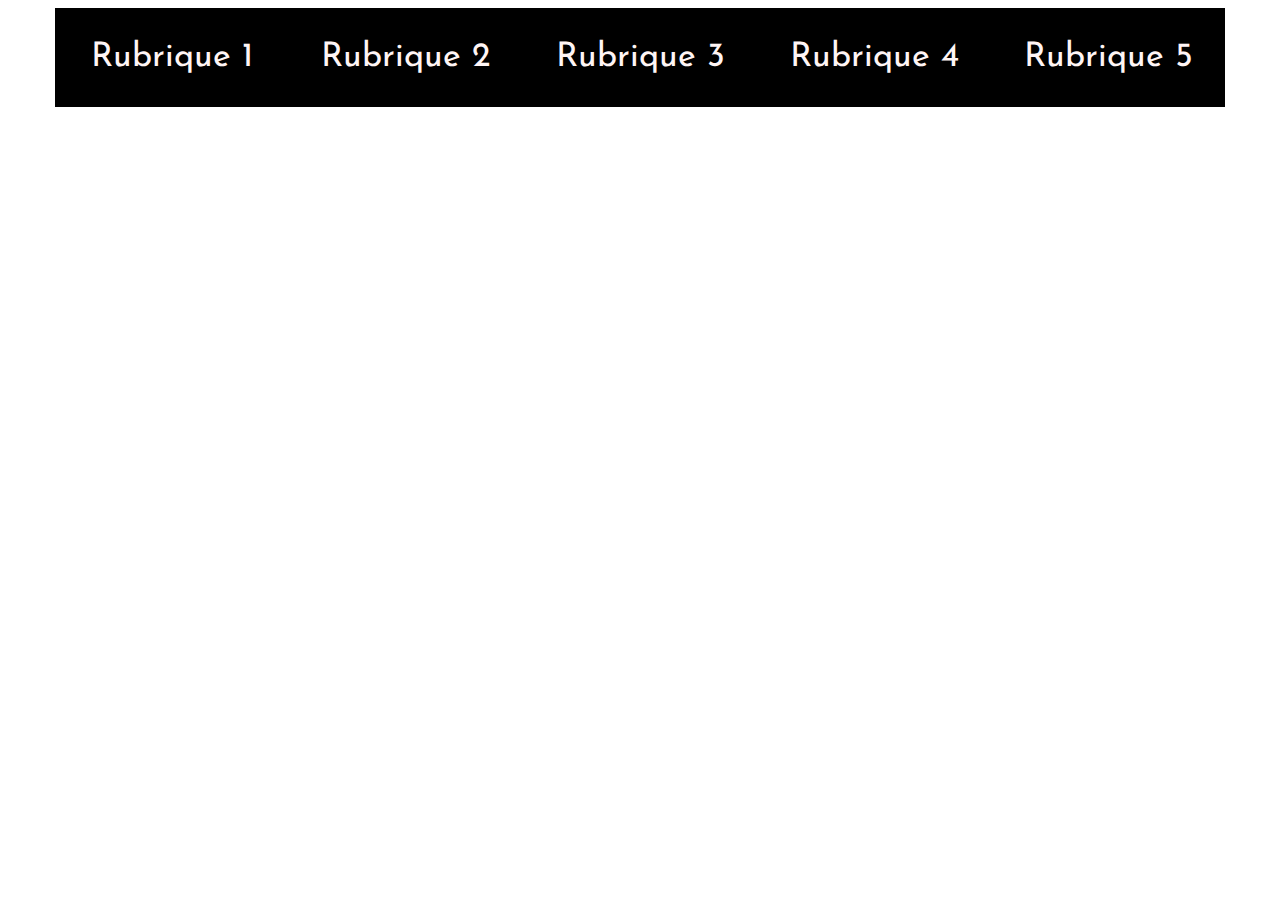
<file: TP reproduction/exercice2/Page2.html>
<!DOCTYPE html>
<html lang="en">
<head>
    <meta charset="UTF-8">
    <meta name="viewport" content="width=device-width, initial-scale=1.0">
    <title>Menu horizontal</title>
    <link rel="preconnect" href="https://fonts.gstatic.com">
<link href="https://fonts.googleapis.com/css2?family=Josefin+Sans:wght@400;700&display=swap" rel="stylesheet">
    <style>
        *{
            box-sizing: border-box;
        }
        body{
            text-align: center;
            font-family: 'Josefin Sans', sans-serif;
            font-size: 2.125rem;
        }
        section{
            display: inline-block;
            padding: 32px;
            background-color: black;
            color: white;
            width: 234px;
            transition: 0.5s;
        }
        section:hover{
            border-bottom: 15px solid #FFDB17;
        }
        a{
        text-decoration: none;
        color: #FFF5F5;
        }
    </style>
</head>
<body>
    <section><a href="#">Rubrique 1</a></section><section><a href="#">Rubrique 2</a></section><section><a href="#">Rubrique 3</a></section><section><a href="#">Rubrique 4</a></section><section><a href="#">Rubrique 5</a></section>
</body>
</html>
</file>
<file: TP1-HTML/style.css>
body{
    /* background-color : blue; */
    font-family: 'Montserrat', sans-serif;
    /*background-image: url(images/pattern.jpg);*/
    background: linear-gradient(52deg, rgba(234,46,99,1) 0%, rgba(9,9,121,1) 28%, rgba(0,212,255,1) 100%);

}
h1,h2{
    color: #ea2e63;
 text-align: left;

}
h1{
    margin-bottom: 60px;
}
h2{
    margin-bottom: 60px;
}

.ref{
    color: gray;
    font-size: 0.8rem;
    text-transform: uppercase; /* uppercase met en maj sans avoir a changer le texte dans le html*/
}
.main{
    background-color:white;
    width: 800px;
   /* border: red solid;*/
    margin-left:  auto; /* marge exterieur*/
    margin-right: auto;
    padding: 32px; /* marge interne les 4*/
    text-align: justify;

}
.img-left {
    float: left;
    margin-right: 15px;
}
.img-right{
    float: right;
    margin-left: 15px;
}
img{
    box-shadow: 5px 5px 5px 0 #b36a6a
}
blockquote {
    font-family: 'Dancing Script', cursive;
    text-align: center;
    font-size: 2.3rem;
}
a{
    color:#ea2e63;
   text-decoration: none;
}

a:visited{ /* apres viste du lien */
    color:#e06F8F 
}
a:hover{ /*survoler */
    text-decoration: underline;

}
a:active{ /* lorsque que l'on clique*/
    background-color: yellow;
}
 .lasuite a{ /* le a est imbriquer dans une boite "lasuite"*/
background-color: #ea2e63;
color: #f2eded;
padding: 8px 24px; /* top, bottom, left,, right dans l'ordre*/
border-radius: 16px; /* arrondissemnt des bordur*/
transition: background-color 0.8 ease;
 }
 .lasuite a:hover {
     background-color: #ba0438;
     text-decoration: none;
 }
</file>
<file: TP Formulaires/exercice 2/style.css>
body{
    font-family: Georgia, 'Times New Roman', Times, serif;
}
form{
    width: 380px;
    text-align: center;

}    
fieldset{
    border: 1px solid black;
    background-color: #d4c8c8;
    margin-bottom: 15px;
    text-align: center;
}
legend{
    background-color: #ff6f6f;
    padding: 5px;
    text-align: left;
}


fieldset + input {
    padding-right: 20px;
    padding-left: 20px;
    border: 1.5px solid black;
    background-color: #f30000;
    font-family: 'Segoe UI', Tahoma, Geneva, Verdana, sans-serif;
}

:required{
    border: solid 2px red;

}

:valid{

}
</file>
<file: TP Formulaires/exercice 1/css.css>
body{
    font-family: 'Montserrat Alternates', sans-serif;
    background-color:#ed796d;
}
form{
    width: 400px;
    text-align: center;
    background-color: white;
    margin-left: auto; /* ou margin: 0 auto avec 0 ppur la haueteur*/
    margin-right: auto;
}
h1{
    font-weight: 600;
    color: white;
    background-color: #9e9e9e;
}

label{
    text-align: center;
    color: black;

}
span{
    font-size: 0.8rem;
}

input:focus{ /* différent selon les navig*/
    outline: 1px solid #f67d70; /*outline = la zone bleu lors du clic*/
}
input{
    width: 300px;
    height: 35px;
    border: 1px solid #9e9e9e;
    margin-bottom: 20px
}
input[type="submit"]{ /*balise[attr] sélecteur d'attr et le texte ,'hérite pas de ma typo donc il faut la remttre*/
    font-family: 'Montserrat Alternates', sans-serif;
    color: white;
    height: 40px;
    font-size: 1.1rem;
    background-color:#ed796d ;
    box-shadow:6px 2px 0px 0px #ed7a6dc5 ; /*x,y blur,spread, color*/
    border:none; /*correction*/
    cursor: pointer; /*correction*/
}
</file>
<file: TP Formulaires/exercice 1/cssbis.css>
body{
    font-family: 'Montserrat Alternates', sans-serif;
    background-color:#ed796d;
}
form{
    width: 400px;
    text-align: center;
    background-color: white;
    margin-left: auto;
    margin-right: auto;
}
h1{
    font-weight: 600;
    color: white;
    background-color: #9e9e9e;
}

label{
    text-align: center;
    color: black;

}
span{
    font-size: 0.8rem;
}

input:focus{
    outline: 1px solid #f67d70;  /*ne jamais enlever l'outilne pour l'accessiblité*/
    background-color: #f67d70 ; /*correction*/
}
input{
    width: 300px;
    height: 20px;
    border-bottom: 1px solid #9e9e9e;  /*correction*/
    margin-bottom: 20px
}
input[type="submit"]{
    color: white;
    height: 40px;
    font-size: 1.1rem;
    background-color:#ed796d ;
    box-shadow:6px 2px 0px 0px #ed7a6dc5 ;
}
</file>
<file: TP reproduction/exercice1/stylee.css>
body{
    background-color: #29606B;
    font-family: Arial, sans-serif;
    text-align: center;
}
h1{
    margin-top: 60px;
    font-size: 1.875rem;
    color: #FFFFFF;
    font-weight: bold;
}
h2{
    font-size: 1.5rem;
    color: #FFFFFF;
    font-weight: normal;
}
div{
    color: #69A3AE;
    background-color: #245963;
    width: 370px;
    height:462px;
    /*box-sizing  : border box permet de supprimer le contage de box du navigateur et additionne pas les padding dans la taille de la boite mettre dans tout les fiche de style*/
}

p{
    margin: 5px;
    margin-left: 40px;
    margin-right: 40px;
    /* margin: top right botom left sens d'écriture en compact
    line-height: 1.4; */
}
.section1{
    display: inline-block;
    /* white space on peut l'enlever en enlevant le saut de ligne dans le html*/
    border-top: #BB3D53 solid 10px;
    
}
.section2{
    display: inline-block;
    border-top: #F4BB44 solid 10px;
    margin-left: 30px;
    margin-right: 30px;
}
.section3{
    display: inline-block;
    border-top: #33AE94 solid 10px;
}

img{
    clear: both;
    margin-top: 34px;
    margin-bottom: 24px;
    margin-left: 90px;
    margin-right: 90px;

}
a{
    text-transform:uppercase;
    color: white;
    text-decoration: none;
    padding-left: 17px;
    padding-right: 17px;
    padding-top: 9px;
    padding-bottom: 9px;
}
    /* padding : 9 35 ;
}
.a1{
    background-color: #BB3D53;
}
.a2{
    background-color: #F4BB44;
}
.a3{
    background-color: #33AE94;
}
</file>
